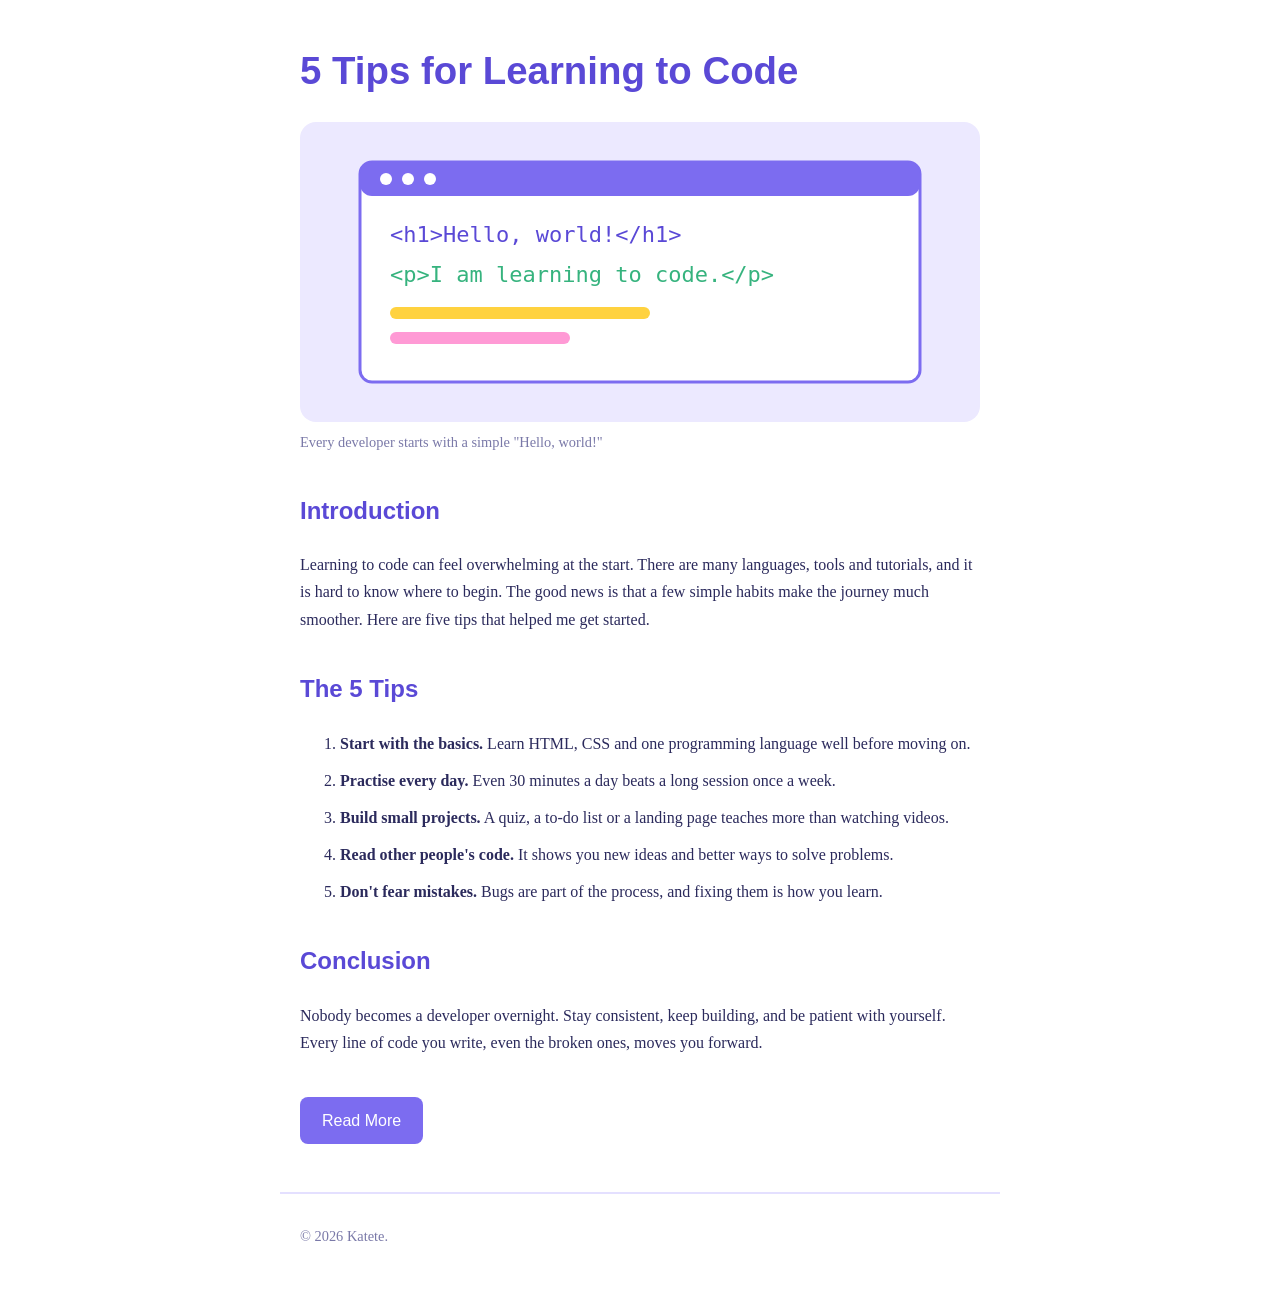
<file: task1-blog/index.html>
<!DOCTYPE html>
<html lang="en">
<head>
  <meta charset="UTF-8">
  <meta name="viewport" content="width=device-width, initial-scale=1">
  <title>5 Tips for Learning to Code</title>
  <style>
    body {
      margin: 0;
      background: #ffffff;
      color: #2b2a5c;
      font-family: Georgia, "Times New Roman", serif;
      line-height: 1.7;
    }
    header, main, footer {
      max-width: 680px;
      margin: 0 auto;
      padding: 0 20px;
    }
    header { padding-top: 48px; }
    h1 {
      font-family: "Trebuchet MS", Arial, sans-serif;
      font-size: 2.4rem;
      line-height: 1.2;
      color: #5a49d6;
      margin: 0 0 12px;
    }
    h2 {
      font-family: "Trebuchet MS", Arial, sans-serif;
      color: #5a49d6;
      margin-top: 36px;
    }
    .meta { color: #7a79a8; font-size: 0.95rem; margin: 0; }
    figure { margin: 28px 0; }
    img {
      max-width: 100%;
      height: auto;
      border-radius: 12px;
      display: block;
    }
    figcaption { color: #7a79a8; font-size: 0.9rem; margin-top: 8px; }
    li { margin-bottom: 10px; }
    .read-more {
      display: inline-block;
      margin: 24px 0 48px;
      padding: 10px 22px;
      background: #7c6cf0;
      color: #ffffff;
      text-decoration: none;
      font-family: "Trebuchet MS", Arial, sans-serif;
      border-radius: 8px;
    }
    .read-more:hover, .read-more:focus-visible { background: #5a49d6; }
    footer {
      border-top: 2px solid #e4e0ff;
      padding-top: 16px;
      padding-bottom: 32px;
      color: #7a79a8;
      font-size: 0.9rem;
    }
  </style>
</head>
<body>

  <header>
    <h1>5 Tips for Learning to Code</h1>
   
    </p>
  </header>

  <main>
    <article>

      <figure>
        <img
          alt="A code editor window showing a line of HTML code"
          src="data:image/svg+xml;utf8,%3Csvg xmlns='http://www.w3.org/2000/svg' viewBox='0 0 680 300'%3E%3Crect width='680' height='300' rx='16' fill='%23ece9ff'/%3E%3Crect x='60' y='40' width='560' height='220' rx='12' fill='%23ffffff' stroke='%237c6cf0' stroke-width='3'/%3E%3Crect x='60' y='40' width='560' height='34' rx='12' fill='%237c6cf0'/%3E%3Ccircle cx='86' cy='57' r='6' fill='%23ffffff'/%3E%3Ccircle cx='108' cy='57' r='6' fill='%23ffffff'/%3E%3Ccircle cx='130' cy='57' r='6' fill='%23ffffff'/%3E%3Ctext x='90' y='120' font-family='monospace' font-size='22' fill='%235a49d6'%3E%26lt;h1%26gt;Hello, world!%26lt;/h1%26gt;%3C/text%3E%3Ctext x='90' y='160' font-family='monospace' font-size='22' fill='%2336b37e'%3E%26lt;p%26gt;I am learning to code.%26lt;/p%26gt;%3C/text%3E%3Crect x='90' y='185' width='260' height='12' rx='6' fill='%23ffd23f'/%3E%3Crect x='90' y='210' width='180' height='12' rx='6' fill='%23ff9ad5'/%3E%3C/svg%3E">
        <figcaption>Every developer starts with a simple "Hello, world!"</figcaption>
      </figure>

      <section>
        <h2>Introduction</h2>
        <p>
          Learning to code can feel overwhelming at the start. There are many
          languages, tools and tutorials, and it is hard to know where to begin.
          The good news is that a few simple habits make the journey much
          smoother. Here are five tips that helped me get started.
        </p>
      </section>

      <section>
        <h2>The 5 Tips</h2>
        <ol>
          <li><strong>Start with the basics.</strong> Learn HTML, CSS and one programming language well before moving on.</li>
          <li><strong>Practise every day.</strong> Even 30 minutes a day beats a long session once a week.</li>
          <li><strong>Build small projects.</strong> A quiz, a to-do list or a landing page teaches more than watching videos.</li>
          <li><strong>Read other people's code.</strong> It shows you new ideas and better ways to solve problems.</li>
          <li><strong>Don't fear mistakes.</strong> Bugs are part of the process, and fixing them is how you learn.</li>
        </ol>
      </section>

      <section>
        <h2>Conclusion</h2>
        <p>
          Nobody becomes a developer overnight. Stay consistent, keep building,
          and be patient with yourself. Every line of code you write, even the
          broken ones, moves you forward.
        </p>
      </section>

      <a class="read-more" href="#">Read More</a>

    </article>
  </main>

  <footer>
    <p>&copy; 2026 Katete. </p>
  </footer>

</body>
</html>
</file>
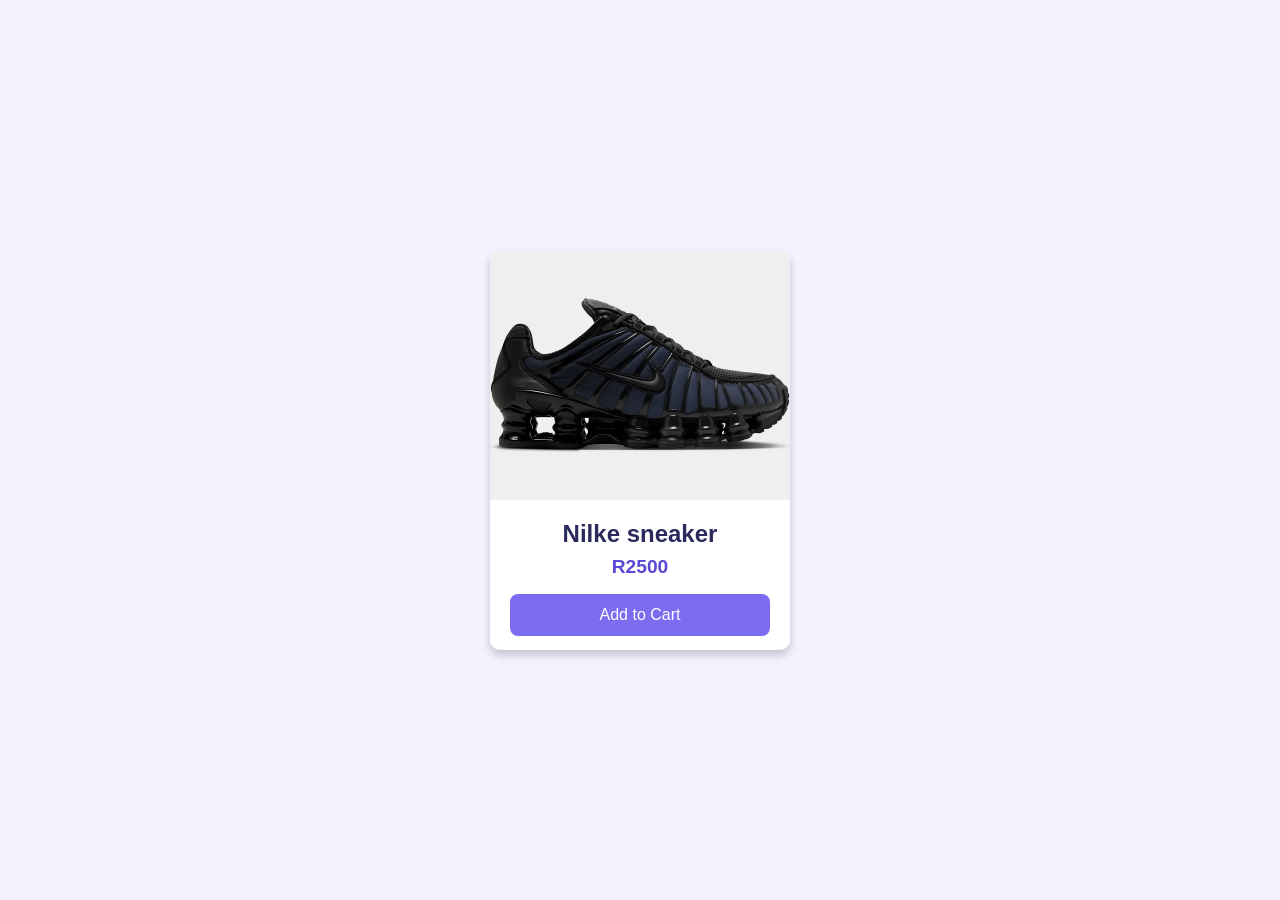
<file: task2-product-card/index.html>
<!DOCTYPE html>
<html lang="en">
<head>
    <meta charset="UTF-8">
    <meta name="viewport" content="width=device-width, initial-scale=1.0">
    <title>Product Card</title>
    <link rel="stylesheet" href="style.css">
</head>
<body>
    <article class="card">
        <img class="card-image" src="../assets/download.webp" alt="Nike sneaker">
        <div class="card-body">
            <h2 class="card-title">Nilke sneaker</h2>
            <p class="card-price">R2500</p>
            <button class="card-button" type="button">Add to Cart</button>
        </div>
    </article>
</body>
</html>
</file>
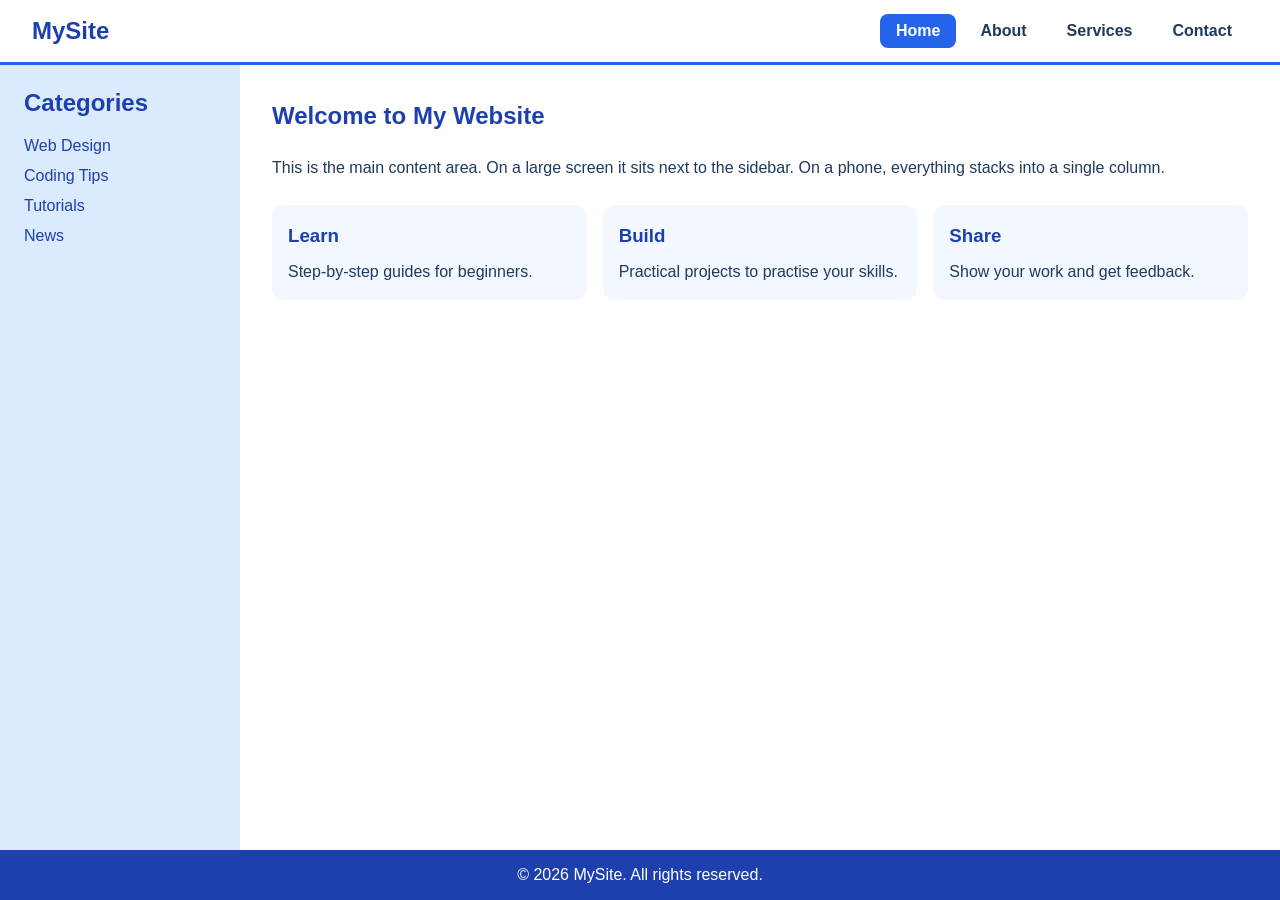
<file: task3-responsive-layout/index.html>
<!DOCTYPE html>
<html lang="en">
<head>
    <meta charset="UTF-8">
    <meta name="viewport" content="width=device-width, initial-scale=1.0">
    <title>Responsive Layout </title>
    <link rel="stylesheet" href="style.css">
</head>
<body>

  <div class="layout">

    <header class="header">
      <a class="logo" href="#">MySite</a>
      <nav class="nav">
        <a href="#" class="active">Home</a>
        <a href="#">About</a>
        <a href="#">Services</a>
        <a href="#">Contact</a>
      </nav>
    </header>

    <aside class="sidebar">
      <h2>Categories</h2>
      <ul>
        <li><a href="#">Web Design</a></li>
        <li><a href="#">Coding Tips</a></li>
        <li><a href="#">Tutorials</a></li>
        <li><a href="#">News</a></li>
      </ul>
    </aside>

    <main class="content">
      <h2>Welcome to My Website</h2>
      <p>
        This is the main content area. On a large screen it sits next to the
        sidebar. On a phone, everything stacks into a single column.
      </p>

      <div class="cards">
        <article class="info-card">
          <h3>Learn</h3>
          <p>Step-by-step guides for beginners.</p>
        </article>
        <article class="info-card">
          <h3>Build</h3>
          <p>Practical projects to practise your skills.</p>
        </article>
        <article class="info-card">
          <h3>Share</h3>
          <p>Show your work and get feedback.</p>
        </article>
      </div>
    </main>

    <footer class="footer">
      <p>&copy; 2026 MySite. All rights reserved.</p>
    </footer>

  </div>

</body>
</html>
</file>
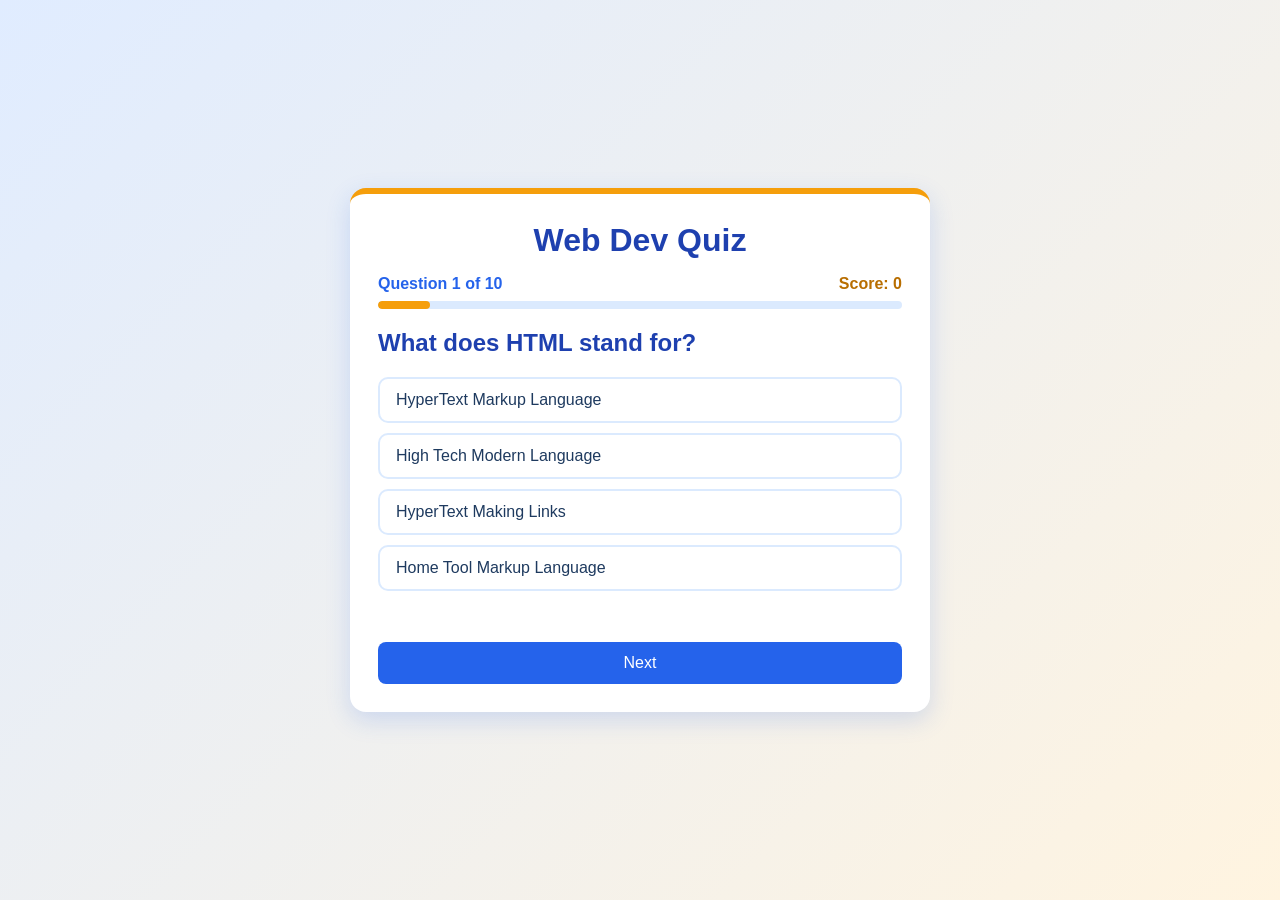
<file: task4-quiz/index.html>
<!DOCTYPE html>
<html lang="en">
<head>
  <meta charset="UTF-8">
  <meta name="viewport" content="width=device-width, initial-scale=1">
  <title>Web Dev Quiz</title>
  <link rel="stylesheet" href="style.css">
</head>
<body>

  <main class="quiz">
    <h1>Web Dev Quiz</h1>

    <section id="quiz-box">
      <div class="top-row">
        <p id="progress" class="progress"></p>
        <p id="live-score" class="live-score"></p>
      </div>
      <div class="bar"><div id="bar-fill" class="bar-fill"></div></div>

      <h2 id="question"></h2>
      <div id="options" class="options"></div>
      <p id="message" class="message"></p>
      <button id="next-btn" class="btn" type="button">Next</button>
    </section>

    <section id="result-box" class="hidden">
      <h2 id="result-title"></h2>
      <p id="score" class="score"></p>
      <p id="result-text" class="result-text"></p>
      <button id="restart-btn" class="btn accent" type="button">Try Again</button>
    </section>
  </main>

  <script src="script.js"></script>
</body>
</html>
</file>
<file: task2-product-card/style.css>
*{
    box-sizing: border-box;
}

body{
    margin: 0;
    min-height: 100vh;
    display: flex;
    flex-direction: column;
    justify-content: center;
    align-items: center;
    background: #f4f2ff;
    font-family: "Trebuchet MS", Arial, Helvetica, sans-serif, sans-serif;
    padding: 0;
}
.card{
    width: 300px;
    height: 400px;
    background: #fff;
    border-radius: 10px;
    box-shadow: 0 5px 10px rgba(0,0,0,0.2);
    overflow: hidden;
    text-align: center;
    transition: all 0.3s ease-in-out;
}

.card-image{
    width: 100%;
    height: 250px;
    object-fit: cover;
    display: block;
}
.card-body{
    padding: 20px;
}

.card-title{
    font-size: 1.5rem;
    margin: 0 0 8px;;
    color: #2b2a5c;
}
.card-price{
    font-size: 1.2rem;
    color: #5a49d6;
    margin: 0 0 16px;
    font-weight: bold;
}

.card-button{
    width: 100%;
    display: inline-block;
    padding: 12px;
    border: none;
    background: #7c6cf0;
    color: #fff;
    font-size: 1rem;
    cursor: pointer;
    text-decoration: none;
    border-radius: 8px;
    transition: all 0.3s ease-in-out;
}

.card-button:hover{
    background: #5a49d6;
    transform: translateY(-2px);
    box-shadow: 0 6px 14px rgba(90, 73, 214, 0.35);
}

.card-button:active{
    transform: translateY(0);
    box-shadow: none;
}

.card-button:focus-visible{
    box-shadow: 0 0 0 3px rgba(90, 73, 214, 0.5);
    transform: translateY(0);
    outline: 3px solid #ffd23f;
}

.card:hover {
  transform: translateY(-6px);
  box-shadow: 0 12px 28px rgba(90, 73, 214, 0.25);
}
</file>
<file: task3-responsive-layout/style.css>
:root {
  --primary: #2563eb;
  --primary-dark: #1e40af;
  --primary-light: #dbeafe;
  --page-bg: #f3f7ff;
  --text: #1e3a5f;
  --white: #ffffff;
}

* {
  box-sizing: border-box;
}

body {
  margin: 0;
  font-family: "Trebuchet MS", Arial, sans-serif;
  background: var(--page-bg);
  color: var(--text);
}

.layout {
  display: grid;
  grid-template-columns: 240px 1fr;
  grid-template-rows: auto 1fr auto;
  grid-template-areas:
    "header  header"
    "sidebar content"
    "footer  footer";
  min-height: 100vh;
}

/* Header and navigation bar */
.header {
  grid-area: header;
  display: flex;
  justify-content: space-between;
  align-items: center;
  padding: 14px 32px;
  background: var(--white);
  border-bottom: 3px solid var(--primary);
}

.logo {
  font-size: 1.5rem;
  font-weight: bold;
  color: var(--primary-dark);
  text-decoration: none;
}

.nav {
  display: flex;
  gap: 8px;
}

.nav a {
  padding: 8px 16px;
  border-radius: 8px;
  color: var(--text);
  text-decoration: none;
  font-weight: bold;
  transition: background 0.3s ease, color 0.3s ease;
}

.nav a:hover {
  background: var(--primary-light);
  color: var(--primary-dark);
}

.nav a.active {
  background: var(--primary);
  color: var(--white);
}

/* Sidebar */
.sidebar {
  grid-area: sidebar;
  background: var(--primary-light);
  padding: 24px;
}

.sidebar h2,
.content h2 {
  margin-top: 0;
  color: var(--primary-dark);
}

.sidebar ul {
  list-style: none;
  padding: 0;
  margin: 0;
}

.sidebar li {
  margin-bottom: 12px;
}

.sidebar a {
  color: var(--primary-dark);
  text-decoration: none;
}

.sidebar a:hover {
  text-decoration: underline;
}

/* Main content */
.content {
  grid-area: content;
  background: var(--white);
  padding: 32px;
  line-height: 1.6;
}

.cards {
  display: grid;
  grid-template-columns: repeat(auto-fit, minmax(180px, 1fr));
  gap: 16px;
  margin-top: 24px;
}
.layout > * {
  min-width: 0;
}
.info-card {
  background: var(--page-bg);
  border-radius: 12px;
  padding: 16px;
}

.info-card h3 {
  margin: 0 0 8px;
  color: var(--primary-dark);
}

.info-card p {
  margin: 0;
}

/* Footer */
.footer {
  grid-area: footer;
  background: var(--primary-dark);
  color: var(--white);
  text-align: center;
  padding: 16px;
}

.footer p {
  margin: 0;
}

/* Tablets and phones */
@media (max-width: 768px) {
  .layout {
   grid-template-columns: minmax(0, 1fr);
    grid-template-rows: auto 1fr auto auto;
    grid-template-areas:
      "header"
      "content"
      "sidebar"
      "footer";
  }

  .header {
    flex-direction: column;
    gap: 12px;
    padding: 14px 16px;
  }

  .nav {
    flex-wrap: wrap;
    justify-content: center;
  }

  .content {
    padding: 20px;
  }
}

/* Small phones */
@media (max-width: 480px) {
  .nav {
    flex-direction: column;
    width: 100%;
  }

  .nav a {
    text-align: center;
  }
}

html,
body {
  max-width: 100%;
  overflow-x: hidden;
}

@media (max-width: 480px) {
  .cards {
    grid-template-columns: 1fr;
  }
}
</file>
<file: task4-quiz/style.css>
:root {
  --primary: #2563eb;
  --primary-dark: #1e40af;
  --primary-light: #dbeafe;
  --accent: #f59e0b;
  --accent-light: #fef3c7;
  --text: #1e3a5f;
  --good: #1f8f63;
  --good-light: #dcf5ea;
  --bad: #d94b4b;
  --bad-light: #fde4e4;
}

* {
  box-sizing: border-box;
}

body {
  margin: 0;
  min-height: 100vh;
  display: flex;
  justify-content: center;
  align-items: center;
  padding: 16px;
  background: linear-gradient(135deg, #e0ecff, #fff4e0);
  color: var(--text);
  font-family: "Trebuchet MS", Arial, sans-serif;
}

.quiz {
  width: 100%;
  max-width: 580px;
  background: #ffffff;
  border-radius: 16px;
  padding: 28px;
  box-shadow: 0 8px 24px rgba(37, 99, 235, 0.18);
  border-top: 6px solid var(--accent);
}

h1 {
  margin: 0 0 16px;
  text-align: center;
  color: var(--primary-dark);
}

h2 {
  color: var(--primary-dark);
}

.top-row {
  display: flex;
  justify-content: space-between;
}

.progress,
.live-score {
  margin: 0;
  font-weight: bold;
}

.progress {
  color: var(--primary);
}

.live-score {
  color: #b86e00;
}

.bar {
  height: 8px;
  margin: 8px 0 4px;
  background: var(--primary-light);
  border-radius: 99px;
  overflow: hidden;
}

.bar-fill {
  height: 100%;
  width: 0;
  background: var(--accent);
  border-radius: 99px;
  transition: width 0.4s ease;
}

.options {
  display: flex;
  flex-direction: column;
  gap: 10px;
  margin: 16px 0;
}

.option {
  padding: 12px 16px;
  border: 2px solid var(--primary-light);
  border-radius: 10px;
  background: #ffffff;
  color: var(--text);
  font-size: 1rem;
  text-align: left;
  cursor: pointer;
  transition: background 0.2s ease, border-color 0.2s ease;
}

.option:hover:not(:disabled) {
  background: var(--primary-light);
  border-color: var(--primary);
}

.option:disabled {
  cursor: default;
  opacity: 1;
  color: var(--text);
}

.option.correct {
  border-color: var(--good);
  background: var(--good-light);
  font-weight: bold;
}

.option.wrong {
  border-color: var(--bad);
  background: var(--bad-light);
}

.message {
  min-height: 1.4em;
  margin: 0 0 12px;
  font-weight: bold;
}

.message.error { color: var(--bad); }
.message.good  { color: var(--good); }
.message.bad   { color: #b86e00; }

.btn {
  width: 100%;
  padding: 12px;
  border: none;
  border-radius: 8px;
  background: var(--primary);
  color: #ffffff;
  font-size: 1rem;
  cursor: pointer;
  transition: background 0.3s ease, transform 0.2s ease;
}

.btn:hover {
  background: var(--primary-dark);
  transform: translateY(-2px);
}

.btn.accent {
  background: var(--accent);
  color: var(--text);
  font-weight: bold;
}

.btn.accent:hover {
  background: #d98a00;
}

#result-box {
  text-align: center;
}

.score {
  font-size: 1.6rem;
  font-weight: bold;
  color: var(--primary);
  margin: 8px 0;
}

.result-text {
  margin: 0 0 20px;
  line-height: 1.5;
}

.hidden {
  display: none;
}
</file>
